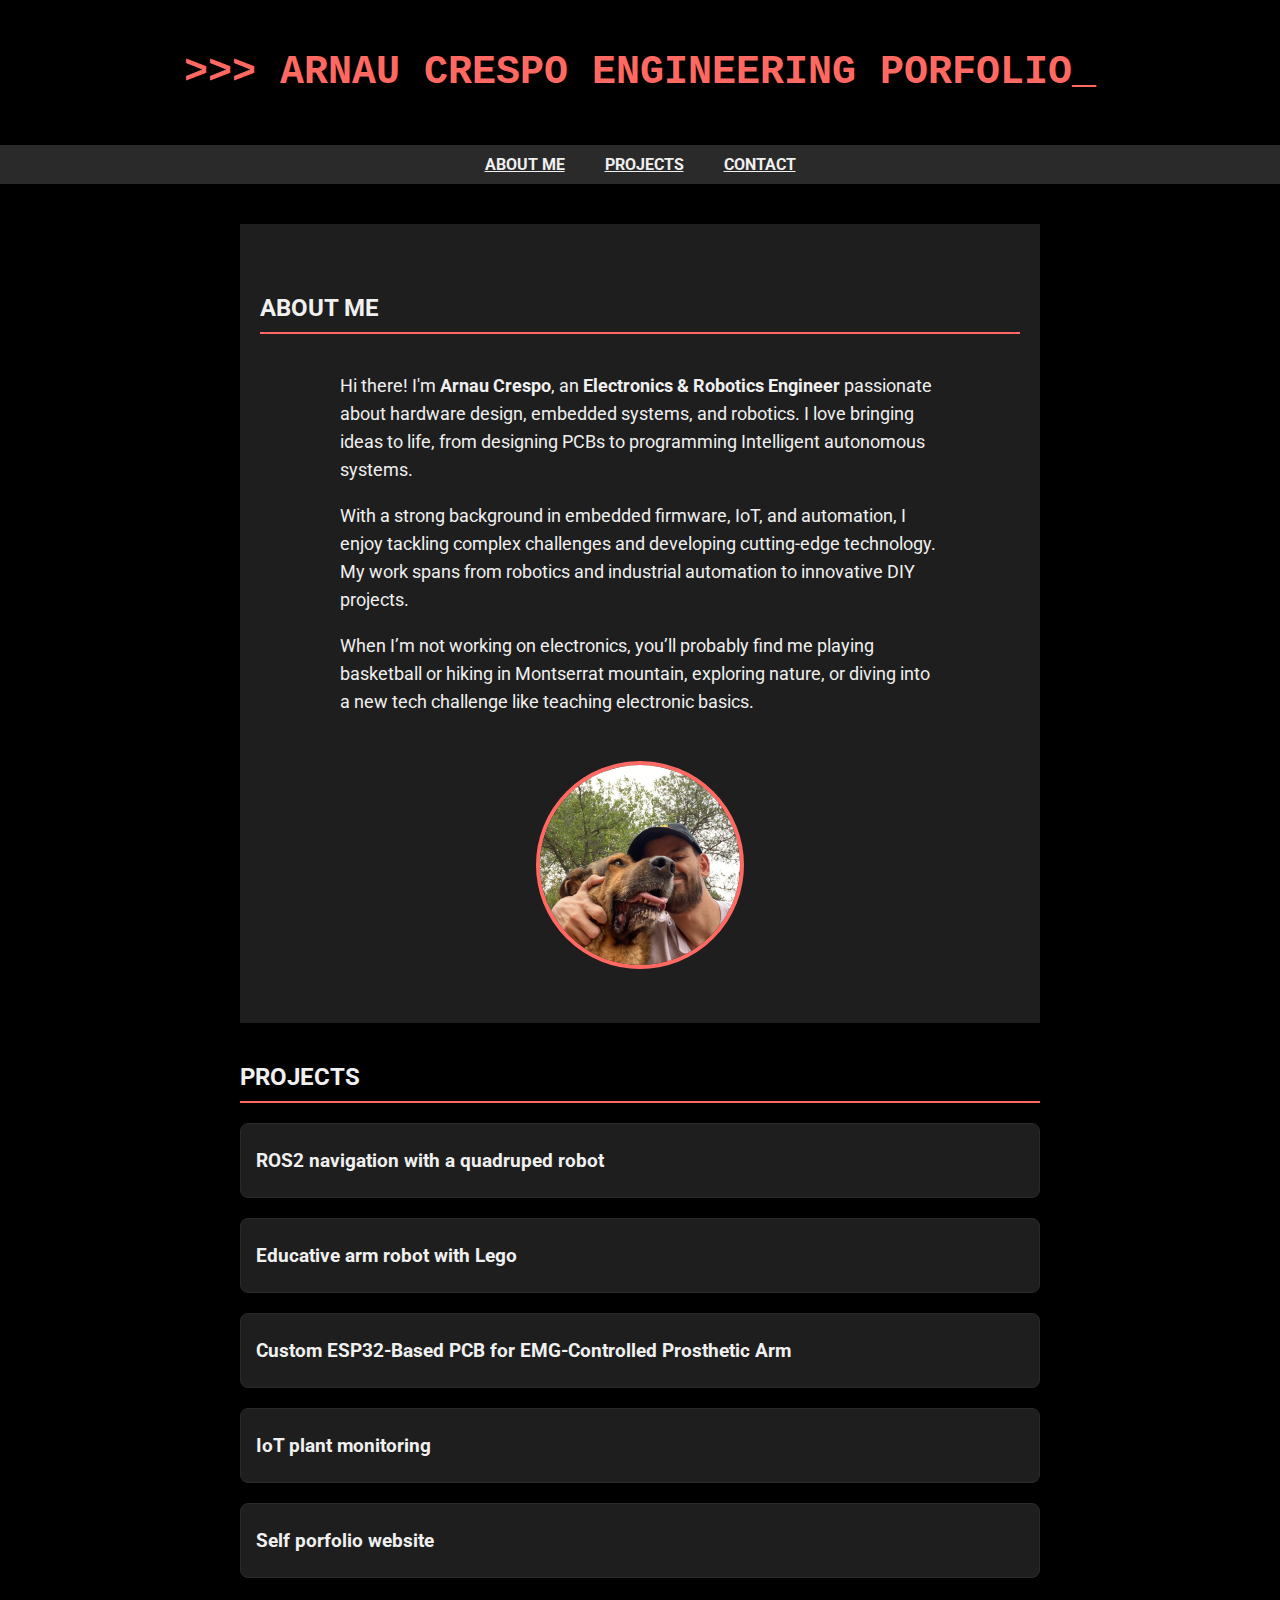
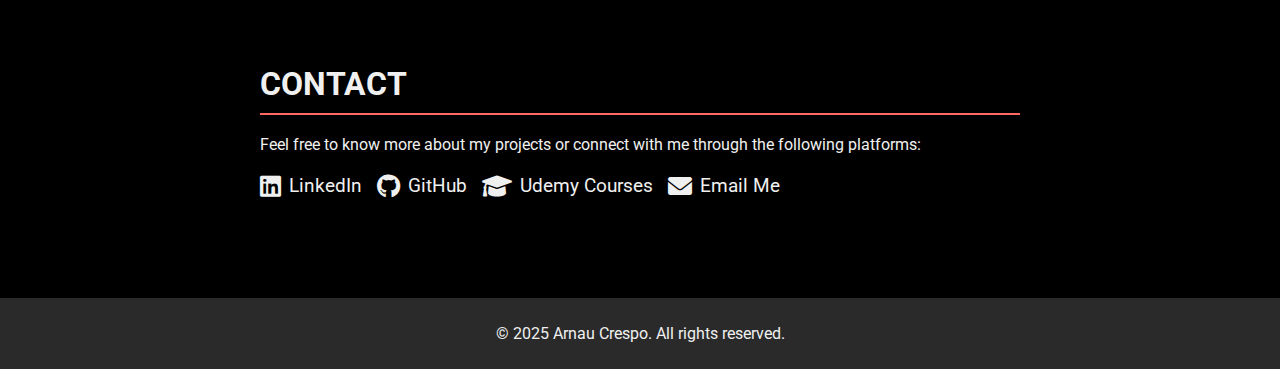
<file: index.html>
<!DOCTYPE html>
<html lang="en">
<head>
    <meta charset="UTF-8">
    <meta name="viewport" content="width=device-width, initial-scale=1.0">
    <title>Arnau Crespo - Portfolio</title>
    <link rel="stylesheet" href="styles.css">
    <link href="https://fonts.googleapis.com/css2?family=Roboto:wght@400;700&family=Montserrat:wght@600&display=swap" rel="stylesheet">
    <link href="https://cdnjs.cloudflare.com/ajax/libs/font-awesome/6.0.0-beta3/css/all.min.css" rel="stylesheet">
    <script src="script.js" defer></script>
</head>
<body>
    <header>
        <div>
            <h1> >>> ARNAU CRESPO ENGINEERING PORFOLIO</h1>
        </div>
    </header>
    <nav>
        <ul>
            <li><a href="#about">ABOUT ME</a></li>
            <li><a href="#projects">PROJECTS</a></li>
            <li><a href="#contact">CONTACT</a></li>
        </ul>
    </nav>
    <main>
        <section id="about">
            <h2>ABOUT ME</h2>
            <div class="about-container">
                <!-- About Me Text -->
                <div class="about-text">
                    <p>Hi there! I'm <strong>Arnau Crespo</strong>, an <strong>Electronics & Robotics Engineer</strong> passionate about hardware design, embedded systems, and robotics. I love bringing ideas to life, from designing PCBs to programming Intelligent autonomous systems.</p>
        
                    <p>With a strong background in embedded firmware, IoT, and automation, I enjoy tackling complex challenges and developing cutting-edge technology. My work spans from robotics and industrial automation to innovative DIY projects.</p>
        
                    <p>When I’m not working on electronics, you’ll probably find me playing basketball or hiking in Montserrat mountain, exploring nature, or diving into a new tech challenge like teaching electronic basics.</p>
                </div>
                <!-- Profile Image -->
                <div class="about-image">
                    <img src="assets/ALF.jpeg" alt="Arnau Crespo - Electronics Engineer">
                </div>
            </div>
        </section>
        <section id="projects">
            <h2>PROJECTS</h2>
            <div class="project-card">
                <h3 class="dropdown-title">ROS2 navigation with a quadruped robot</h3>
                <div class="dropdown-content">
                    <div class="project-icons">
                        <i class="fab fa-cuttlefish" title="C++"></i>
                        <i class="fab fa-python" title="Python"></i>
                        <a href="https://github.com/arnaucresp0/WAVEGO_VM" target="_blank" class="github-icon">
                            <i class="fab fa-github" title="GitHub Repository"></i>
                        </a>
                    </div>
                    <p>This project integrates autonomous navigation tools using the ROS2 framework into the WAVEGO quadruped robot. A Raspberry Pi 4, LIDAR, and ROS2 were added, along with a 3D robot model, a 3D-printed LIDAR mount, and a ROS2 environment configured on a virtual remote machine. Effective communication between the robot and the virtual machine was established to enable navigation and control through custom nodes. By incorporating LIDAR-based perception, the project enhances the robot's navigation and control, enabling potential applications in tasks like inspection and surveillance in enclosed environments.</p>
                    <div class="project-gallery">
                        <img src="assets\TFM_3D_robot_design.png" alt="Lego Arm Robot with gripper">
                        <img src="assets\TFM_real_robot.png" alt="Lego Arm Robot with pippette">
                    </div>
                </div>
            </div>
            <div class="project-card">
                <h3 class="dropdown-title">Educative arm robot with Lego</h3>
                <div class="dropdown-content">
                    <div class="project-icons">
                        <i class="fab fa-python" title="Python"></i>
                        <a href="https://quibot.upc.edu/" target="_blank" class="webpage-icon">
                            <i class="fas fa-globe" title="Project Website"></i>
                        </a>
                    </div>
                    <p>This project developed a robotic arm using Lego Education and a custom web interface to simulate chemical experiments, aiming to inspire children, especially girls, to explore technology, programming, and robotics. The robot offers extensive movement and mimics industrial robots, while the web interface provides dual functionality: managing access and usage for teachers or event coordinators, and offering intuitive controls, mode selection, and simplified programming for kids. This approach aims to make the experience engaging and encourage interest in technological fields.</p>
                    <div class="project-gallery">
                        <img src="assets\TFG_robot_gripper.png" alt="Lego Arm Robot with gripper">
                        <img src="assets\TFG_robot_pippette.png" alt="Lego Arm Robot with pippette">
                    </div>
                </div>
            </div>
            <div class="project-card">
                <h3 class="dropdown-title">Custom ESP32-Based PCB for EMG-Controlled Prosthetic Arm</h3>
                <div class="dropdown-content">
                    <div class="project-icons">
                        <a href="https://arm2u-etseib.upc.edu/wp/" target="_blank" class="webpage-icon">
                            <i class="fas fa-globe" title="Project Website"></i>
                        </a>
                    </div>
                    <p>This project involved designing a custom PCB featuring an ESP32 microcontroller to control brushless motors based on signals from EMG sensors. The system enables precise control of a prosthetic arm, translating muscle activity into smooth and responsive movements.</p>
                    <!-- Image gallery -->
                    <div class="project-gallery">
                        <img src="assets\PronoBoard_v003.png" alt="ESP32-Based PCB">
                    </div>
                </div>
            </div>
            <div class="project-card">
                <h3 class="dropdown-title">IoT plant monitoring</h3>
                <div class="dropdown-content">
                    <div class="project-icons">
                        <i class="fab fa-html5" title="HTML5"></i>
                        <i class="fab fa-css3-alt" title="CSS3"></i>
                        <i class="fab fa-js-square" title="JavaScript"></i>
                        <i class="fab fa-cuttlefish" title="C++"></i>
                        <a href="https://github.com/arnaucresp0/IoT_Porject" target="_blank" class="github-icon">
                            <i class="fab fa-github" title="GitHub Repository"></i>
                        </a>
                    </div>
                    <p>This project is designed to monitor the environmental conditions of a plant through a website and send alert messages via the WhatsApp API when critical conditions are detected. This project leverages an ESP8266-based web server to collect and display real-time sensor data, allowing plant owners to remotely track the well-being of their plants.</p>
                </div>
            </div>
            <div class="project-card">
                <h3 class="dropdown-title">Self porfolio website</h3>
                <div class="dropdown-content">
                    <div class="project-icons">
                        <i class="fab fa-html5" title="HTML5"></i>
                        <i class="fab fa-css3-alt" title="CSS3"></i>
                        <i class="fab fa-js-square" title="JavaScript"></i>
                        <a href="https://github.com/arnaucresp0/self_porfolio" target="_blank" class="github-icon">
                            <i class="fab fa-github" title="GitHub Repository"></i>
                        </a>
                    </div>
                    <p>This portfolio is a fully customized, interactive web-based showcase of my projects and skills. It features dynamic dropdown project cards, terminal-style header, and interactive UI components. The site is built with HTML, CSS, and JavaScript, integrating GitHub repositories for direct access to my code. It also reflects my interest in web development, embedded systems, and robotics, all while maintaining a unique, engaging design.</p>
                </div>
            </div>

        </section>
        <section id="contact">
            <h2>CONTACT</h2>
            <p>Feel free to know more about my projects or connect with me through the following platforms:</p>
            <div class="contact-links">
              <a href="https://www.linkedin.com/in/arnau-crespo-santamaria-57675921b/" target="_blank" class="contact-link">
                <i class="fab fa-linkedin"></i> LinkedIn
              </a>
              <a href="https://github.com/arnaucresp0" target="_blank" class="contact-link">
                <i class="fab fa-github"></i> GitHub
              </a>
              <a href="https://www.udemy.com/user/arnau-crespo-2/" target="_blank" class="contact-link">
                <i class="fas fa-graduation-cap"></i> Udemy Courses
              </a>
              <a href="mailto:arnau.engineering.projects@gmail.com" class="contact-link">
                <i class="fas fa-envelope"></i> Email Me
              </a>
            </div>
          </section>          
    </main>
    <footer>
        <p>&copy; 2025 Arnau Crespo. All rights reserved.</p>
    </footer>
</body>
</html>
</file>
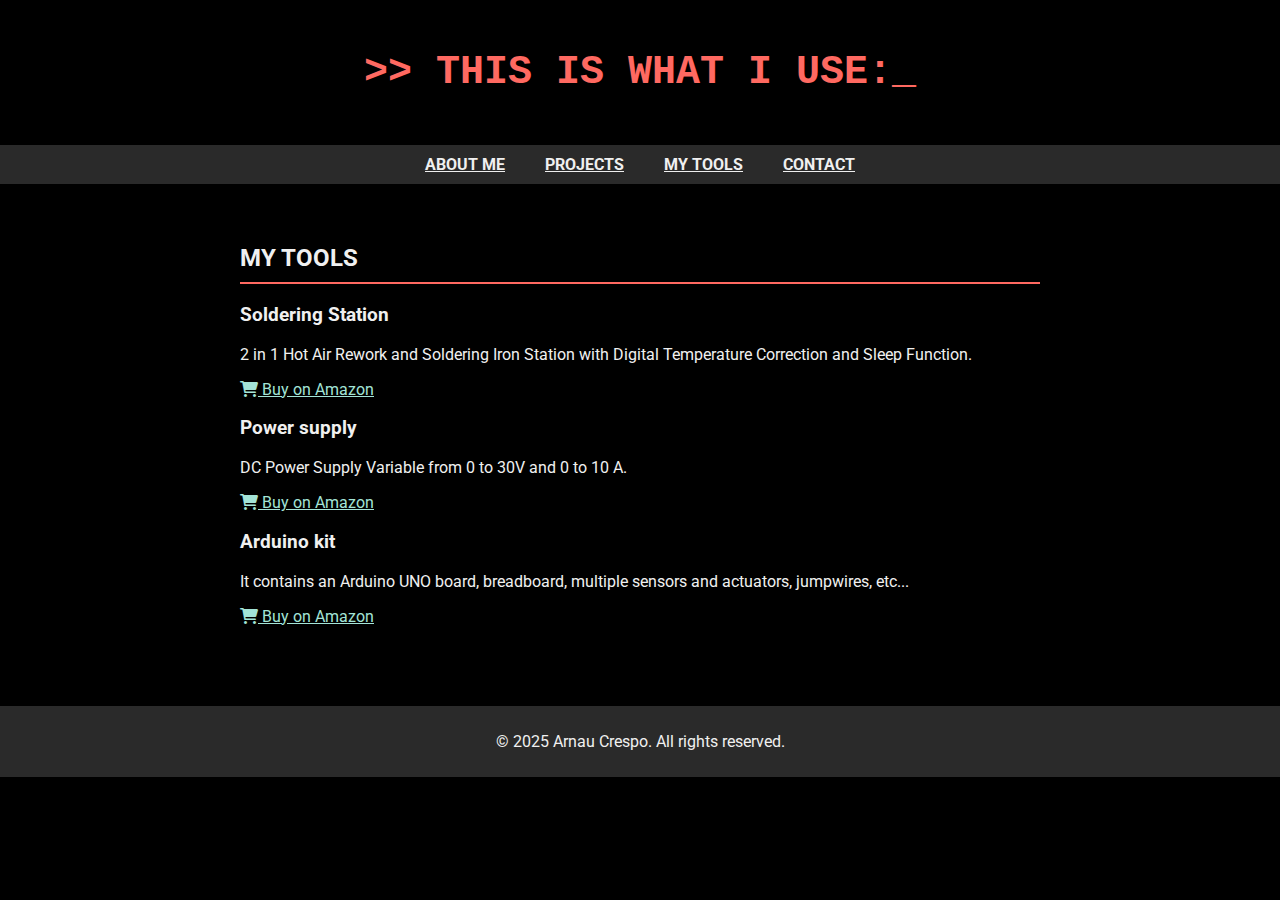
<file: my_tools.html>
<!DOCTYPE html>
<html lang="en">
<head>
    <meta charset="UTF-8">
    <meta name="viewport" content="width=device-width, initial-scale=1.0">
    <title>Arnau Crespo - My Tools</title>
    <link rel="stylesheet" href="styles.css">
    <link href="https://fonts.googleapis.com/css2?family=Roboto:wght@400;700&family=Montserrat:wght@600&display=swap" rel="stylesheet">
    <link href="https://cdnjs.cloudflare.com/ajax/libs/font-awesome/6.0.0-beta3/css/all.min.css" rel="stylesheet">
</head>
<body>
    <header>
        <div>
            <h1>>> THIS IS WHAT I USE:</h1>
        </div>
    </header>
    <nav>
        <ul>
            <li><a href="index.html#about">ABOUT ME</a></li>
            <li><a href="index.html#projects">PROJECTS</a></li>
            <li><a href="my_tools.html">MY TOOLS</a></li>
            <li><a href="index.html#contact">CONTACT</a></li>
        </ul>
    </nav>
    <main>
        <section id="tools">
            <h2>MY TOOLS</h2>
            <div class="tools-container">
                <div class="tool-card">
                    <i class="soldering_station"></i>
                    <h3>Soldering Station</h3>
                    <p>2 in 1 Hot Air Rework and Soldering Iron Station with Digital Temperature Correction and Sleep Function.</p>
                    <a href="https://amzn.to/3RDmdV0" target="_blank" class="shop-link">
                        <i class="fas fa-shopping-cart"></i> Buy on Amazon
                    </a>
                </div>
                <div class="tool-card">
                    <i class="power_supply"></i>
                    <h3>Power supply</h3>
                    <p>DC Power Supply Variable from 0 to 30V and 0 to 10 A.</p>
                    <a href="https://amzn.to/4jJE4p4" target="_blank" class="shop-link">
                        <i class="fas fa-shopping-cart"></i> Buy on Amazon
                    </a>
                </div>
                <div class="tool-card">
                    <i class="arduino_kit"></i>
                    <h3>Arduino kit</h3>
                    <p>It contains an Arduino UNO board, breadboard, multiple sensors and actuators, jumpwires, etc...</p>
                    <a href="https://amzn.to/3S6q78T" target="_blank" class="shop-link">
                        <i class="fas fa-shopping-cart"></i> Buy on Amazon
                    </a>
                </div>
            </div>
        </section>
    </main>
    <footer>
        <p>&copy; 2025 Arnau Crespo. All rights reserved.</p>
    </footer>
</body>
</html>
</file>
<file: styles.css>
/* General Styles */
body {
    cursor: 'win95-cursor.png', auto; /* Hides the default cursor */
    font-family: 'Roboto', sans-serif;
    background-color:  #000; /* Dark background */
    color: #f0f0f0; /* Light text for contrast */
    margin: 0;
    padding: 0;
}

/* Header */
header {
  background: #000;
  color: #ff6961; /* Terminal green */
  padding: 50px 30px;
  text-align: center;
  font-family: 'Courier New', monospace;
}

/* Simulate a blinking cursor */
@keyframes blink {
  50% { opacity: 0; }
}

header h1::after {
  content: "_";
  animation: blink 1s infinite;
}


header h1 {
  margin: 0;
  font-size: 2.5rem;
}

header .subtitle {
  font-size: 1.2rem;
  margin-top: 10px;
  color: #ff6961; /* Soft pastel red */
}


/* Navigation */
nav {
    background-color: #2a2a2a; /* Medium dark grey */
    color: #f0f0f0;
    padding: 10px 0;
    position: sticky;
    top: 0;
    z-index: 1000;
}

nav ul {
    list-style: none;
    margin: 0;
    padding: 0;
    display: flex;
    justify-content: center;
    gap: 20px;
}

nav a {
    color: #f0f0f0;
    font-weight: bold;
    padding: 5px 10px;
    transition: background 0.3s ease;
}

nav a:hover {
    background: #ff6961 ; /* Soft pastel blue hover */
    border-radius: 5px;
}

/* Sections */
main {
    max-width: 800px;
    margin: 20px auto;
    padding: 20px;
}

section {
    margin-bottom: 40px;
}

#about {
  text-align: left;
  padding: 50px 20px;
  background-color: #1e1e1e; /* Dark background */
  color: #f0f0f0;
}

.about-container {
  display: flex;
  flex-wrap: wrap;
  align-items: center;
  justify-content: center;
  gap: 30px;
  max-width: 900px;
  margin: auto;
}

.about-image img {
  width: 200px; /* Adjust size */
  height: 200px;
  border-radius: 50%;
  object-fit: cover;
  border: 4px solid #ff6961; /* Soft red border */
}

.about-text {
  max-width: 600px;
  text-align: left;
}

.about-text p {
  font-size: 1.1rem;
  line-height: 1.6;
  margin-bottom: 15px;
}

/* Contact */
#contact {
    text-align: left; /* Centers text within the section */
    padding: 20px;
  }
  
  #contact h2 {
    font-size: 2rem;
    margin-bottom: 20px;
  }
  
  .contact-links {
    display: flex; /* Enables flexbox for alignment */
    flex-direction: row; /* Stacks links vertically */
    align-items: center; /* Centers items horizontally */
    gap: 15px; /* Adds space between links */
    margin-top: 20px;
  }
  
  .contact-link {
    display: flex;
    align-items: center;
    gap: 8px;
    text-decoration: none;
    font-family: 'Roboto', sans-serif;
    font-size: 1.2rem;
    color: #f0f0f0;
    transition: color 0.3s ease;
  }
  
  .contact-link i {
    font-size: 1.5rem;
  }
  
  .contact-link:hover {
    color: #f9e79f; /* Highlight color for hover effect */
  }
  

h2 {
    border-bottom: 2px solid #ff6961 ; /* Accent border with pastel blue */
    padding-bottom: 10px;
    margin-bottom: 20px;
}

/* Project Cards */
.project-card {
    background-color: #1e1e1e; /* Dark card background */
    border: 1px solid #2a2a2a; /* Subtle border */
    padding: 15px;
    margin-bottom: 20px;
    border-radius: 8px;
    box-shadow: 0 4px 6px rgba(0, 0, 0, 0.2);
    transition: transform 0.3s ease, box-shadow 0.3s ease;
}

.project-card:hover {
    transform: translateY(-5px);
    box-shadow: 0 8px 12px rgba(0, 0, 0, 0.3);
}

.project-icons {
    display: flex;
    gap: 10px; /* Space between icons */
    margin-top: 10px; /* Add some space above the icons */
  }
  
  .project-icons i {
    font-size: 1.5rem; /* Icon size */
    color: #f0f0f0; /* Default icon color */
    transition: color 0.3s ease, transform 0.3s ease;
  }
  
  .project-icons i:hover {
    color: #f9e79f; /* Highlight color on hover */
    transform: scale(1.2); /* Slight zoom effect */
  }
  

  /* Dropdown Titles */
.dropdown-title {
    cursor: pointer; /* Pointer cursor for interactivity */
    font-size: 1.2rem;
    font-weight: bold;
    margin: 10px 0;
    color: #f0f0f0;
    transition: color 0.3s ease;
  }
  
/* Dropdown Content */
.dropdown-content {
    max-height: 0; /* Initially collapsed */
    overflow: hidden; /* Hide overflowing content */
    transition: max-height 0.3s ease, padding 0.3s ease; /* Smooth transition */
    padding: 0; /* No padding when collapsed */
    margin-left: 5px; /* Optional styling */
  }
  
  .dropdown-content.open {
    max-height: 500px; /* Arbitrary high value to allow expansion */
    padding: 10px 0; /* Add padding when expanded */
  }
  
  /* Style active dropdown title (optional) */
  .dropdown-title.active {
    font-weight: bold;
    color: #f9e79f;
    cursor: pointer;
  }
  
  .project-gallery {
    display: flex;
    gap: 10px;
    margin-top: 15px;
    justify-content: center;
    flex-wrap: wrap; /* Allows images to wrap to the next line if necessary */
}

.project-gallery img {
    width: 300px; /* Adjust size as needed */
    height: auto;
    border-radius: 5px; /* Add rounded corners */
    box-shadow: 0 2px 5px rgba(0, 0, 0, 0.3); /* Add a subtle shadow */
    transition: transform 0.3s ease, box-shadow 0.3s ease;
}

.project-gallery img:hover {
    transform: scale(1.1); /* Slight zoom effect on hover */
    box-shadow: 0 4px 10px rgba(0, 0, 0, 0.5); /* Enhanced shadow */
}



/* Footer */
footer {
    text-align: center;
    background-color: #2a2a2a; /* Medium dark footer */
    color: #f0f0f0;
    padding: 10px 0;
}

/* Links and Buttons */
a {
    color: #a3e4d7; /* Pale aqua for links */
    transition: color 0.3s ease;
}

a:hover {
    color: #f9e79f; /* Soft pastel yellow on hover */
}


/*.trail {
position: absolute;
width: 8px;
height: 8px;
background-color: #ff6961;
border-radius: 50%;
pointer-events: none;
animation: trail 0.6s forwards;
}

@keyframes trail {
0% {
    opacity: 1;
    transform: scale(1);
}
100% {
    opacity: 0;
    transform: scale(2);
}
}*/
  
  

/* Responsive Design */
@media (max-width: 768px) {
    header h1 {
        font-size: 2rem;
    }

    nav ul {
        flex-direction: column;
        gap: 10px;
    }
}
</file>
